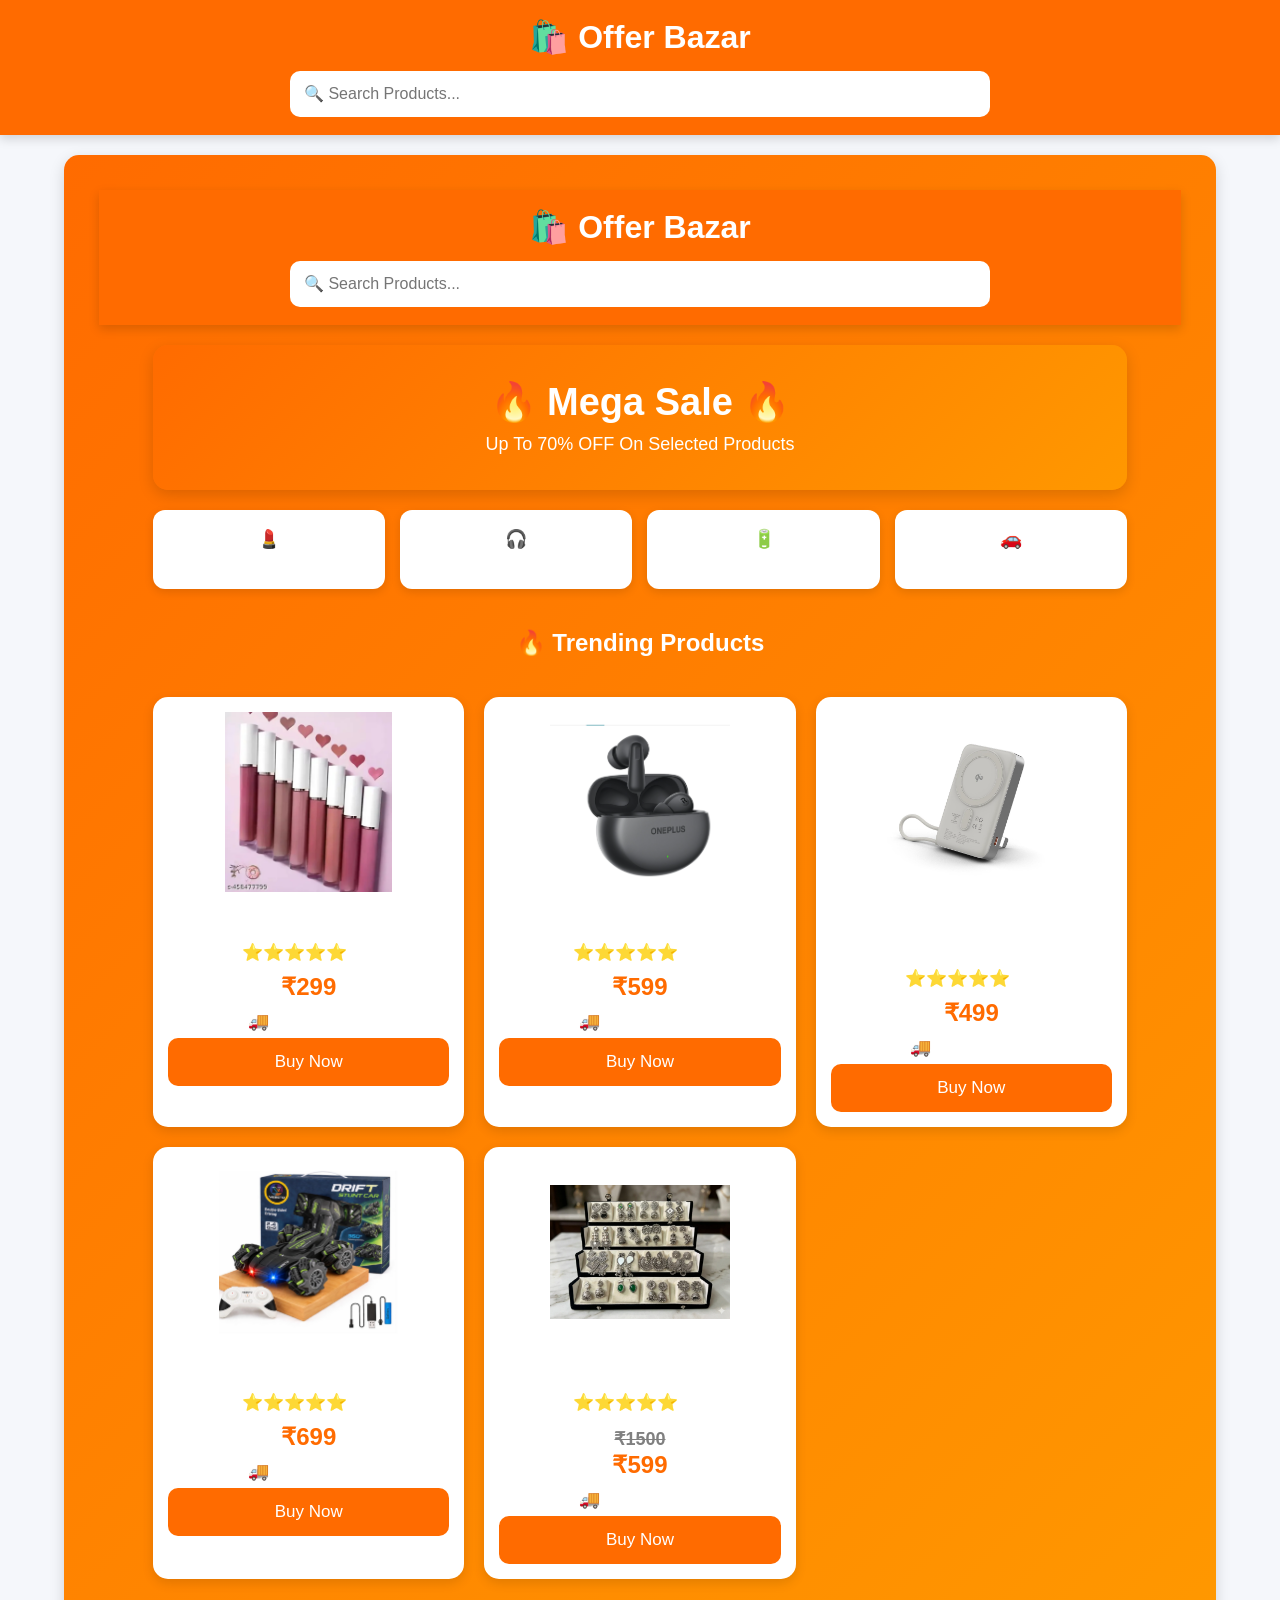
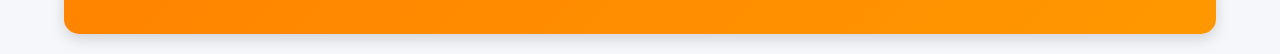
<file: index.html>
<!DOCTYPE html>
<html lang="en">
<head>
<meta charset="UTF-8">
<meta name="viewport" content="width=device-width, initial-scale=1.0">
<title>Offer Bazar</title>

<link rel="stylesheet" href="style.css">
<script src="script.js" defer></script>

</head>

<body>

<body>

<header class="top-header">
    <div class="logo">🛍️ Offer Bazar</div>

    <input
        type="text"
        id="search"
        class="search"
        placeholder="🔍 Search Products..."
        onkeyup="searchProducts()">
</header>
<div class="banner">
  <header class="top-header">
    <div class="logo">🛍️ Offer Bazar</div>

    <input
        type="text"
        id="search"
        class="search"
        placeholder="🔍 Search Products..."
        onkeyup="searchProducts()">
</header>

<div class="banner">
    <h1>🔥 Mega Sale 🔥</h1>
    <p>Up To 70% OFF On Selected Products</p>
</div>

<div class="categories">
    <div class="cat">💄<br>Beauty</div>
    <div class="cat">🎧<br>Electronics</div>
    <div class="cat">🔋<br>Gadgets</div>
    <div class="cat">🚗<br>Toys</div>
</div>

<h2 style="padding:20px;">🔥 Trending Products</h2>
<div id="products">

<div class="product-card">
<img src="lipstick.png" width="150">
<h3>Matte Liquid Lipstick</h3>
<p>⭐⭐⭐⭐⭐ 4.8</p>
<h2>₹299</h2>
<p>🚚 Delivery ₹49</p>
<button onclick="buyNow('Matte Liquid Lipstick',299)">Buy Now</button>
</div>

<div class="product-card">
<img src="earbuds.png" width="150">
<h3>OnePlus Wireless Earbuds</h3>
<p>⭐⭐⭐⭐⭐ 4.9</p>
<h2>₹599</h2>
<p>🚚 Delivery ₹49</p>
<button onclick="buyNow('OnePlus Earbuds',599)">Buy Now</button>
</div>

<div class="product-card">
<img src="powerbank.png" width="150">
<h3>Magnetic Wireless Power Bank</h3>
<p>⭐⭐⭐⭐⭐ 4.8</p>
<h2>₹499</h2>
<p>🚚 Delivery ₹49</p>
<button onclick="buyNow('Power Bank',499)">Buy Now</button>
</div>

<div class="product-card">
<img src="car.jpeg" width="150">
<h3>360° RC Drift Car</h3>
<p>⭐⭐⭐⭐⭐ 4.9</p>
<h2>₹699</h2>
<p>🚚 Delivery ₹49</p>
<button onclick="buyNow('RC Drift Car',699)">Buy Now</button>
</div>
<div class="product-card">

<img src="jumka.webp" alt="Silver Oxidised Earrings">

<h3>Oxidised Earrings Combo</h3>

<p>⭐⭐⭐⭐⭐ 4.9</p>

<h2>
<del style="color:gray;font-size:18px;">₹1500</del>
<br>
₹599
</h2>

<p>🚚 Delivery ₹49</p>

<button onclick="buyNow('Oxidised Earrings Combo',599)">
Buy Now
</button>

</div>
  
</div>

</body>
</html>
</file>
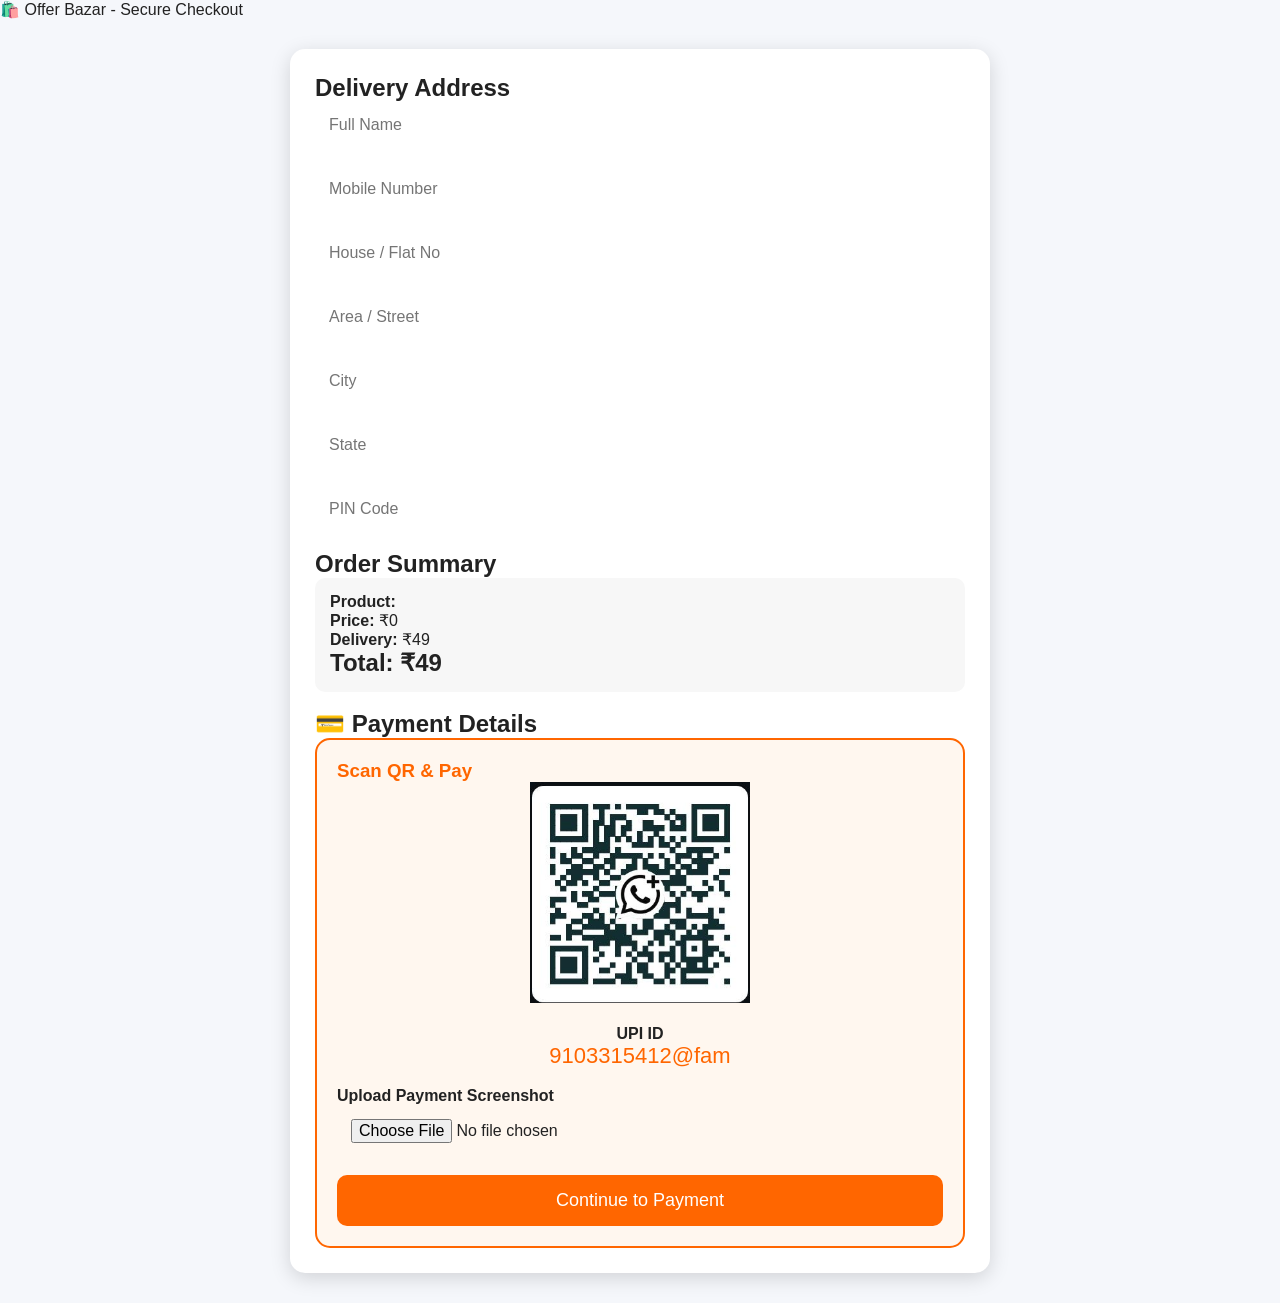
<file: checkout.html>
<!DOCTYPE html>
<html lang="en">
<head>
<meta charset="UTF-8">
<meta name="viewport" content="width=device-width, initial-scale=1.0">
<title>Checkout - Offer Bazar</title>

<link rel="stylesheet" href="style.css">

</head>
<body>

<header>
🛍️ Offer Bazar - Secure Checkout
</header>

<div style="max-width:700px;margin:30px auto;background:#fff;padding:25px;border-radius:15px;box-shadow:0 5px 20px rgba(0,0,0,.15);">

<h2>Delivery Address</h2>

<input id="name" class="search" type="text" placeholder="Full Name"><br><br>

<input id="mobile" class="search" type="text" placeholder="Mobile Number"><br><br>

<input id="house" class="search" type="text" placeholder="House / Flat No"><br><br>

<input id="area" class="search" type="text" placeholder="Area / Street"><br><br>

<input id="city" class="search" type="text" placeholder="City"><br><br>

<input id="state" class="search" type="text" placeholder="State"><br><br>

<input id="pin" class="search" type="text" placeholder="PIN Code"><br><br>

<h2>Order Summary</h2>

<div style="background:#f7f7f7;padding:15px;border-radius:10px;">

<p><b>Product:</b> <span id="productName"></span></p>

<p><b>Price:</b> ₹<span id="productPrice"></span></p>

<p><b>Delivery:</b> ₹49</p>

<h2>Total: ₹<span id="totalPrice"></span></h2>

</div>

<script>
const product = localStorage.getItem("productName");
const price = Number(localStorage.getItem("productPrice"));

document.getElementById("productName").innerText = product;
document.getElementById("productPrice").innerText = price;
document.getElementById("totalPrice").innerText = price + 49;
</script>

<br>

<h2>💳 Payment Details</h2>

<div style="background:#fff7ef;padding:20px;border-radius:15px;border:2px solid #ff6600;">

<h3 style="color:#ff6600;">Scan QR & Pay</h3>

<center>

<img src="upi-qr.jpeg" width="220">

<br><br>

<b>UPI ID</b><br>

<span style="font-size:22px;color:#ff6600;">
9103315412@fam
</span>

</center>

<br>

<label><b>Upload Payment Screenshot</b></label>

<input
id="paymentScreenshot"
type="file"
accept="image/*"
class="search">

<br><br>
<button
type="button"
onclick="continuePayment()"
style="width:100%;padding:15px;background:#ff6600;color:white;border:none;border-radius:10px;font-size:18px;">
Continue to Payment
</button>
</div>

<script>
function placeOrder(){

    const name = document.getElementById("name").value.trim();
    const mobile = document.getElementById("mobile").value.trim();
    const house = document.getElementById("house").value.trim();
    const area = document.getElementById("area").value.trim();
    const city = document.getElementById("city").value.trim();
    const state = document.getElementById("state").value.trim();
    const pin = document.getElementById("pin").value.trim();

    const screenshot = document.getElementById("paymentScreenshot").files.length;

    if(name==="" || mobile==="" || house==="" || area==="" || city==="" || state==="" || pin===""){
        alert("Please fill all address details.");
        return;
    }

    if(screenshot===0){
        alert("Please upload payment screenshot.");
        return;
    }

    localStorage.setItem("customerName", name);
    localStorage.setItem("customerMobile", mobile);
    localStorage.setItem("customerAddress",
        house + ", " + area + ", " + city + ", " + state + " - " + pin
    );

    window.location.href="success.html";
}
</script>

</body>
</html>
<script>
function continuePayment(){

    const name = document.getElementById("name").value.trim();
    const mobile = document.getElementById("mobile").value.trim();
    const house = document.getElementById("house").value.trim();
    const area = document.getElementById("area").value.trim();
    const city = document.getElementById("city").value.trim();
    const state = document.getElementById("state").value.trim();
    const pin = document.getElementById("pin").value.trim();

    if(!name || !mobile || !house || !area || !city || !state || !pin){
        alert("Please fill all address details.");
        return;
    }

    localStorage.setItem("customerName", name);
    localStorage.setItem("customerMobile", mobile);
    localStorage.setItem("customerHouse", house);
    localStorage.setItem("customerArea", area);
    localStorage.setItem("customerCity", city);
    localStorage.setItem("customerState", state);
    localStorage.setItem("customerPin", pin);

    window.location.href = "payment.html";
}
</script>
</file>
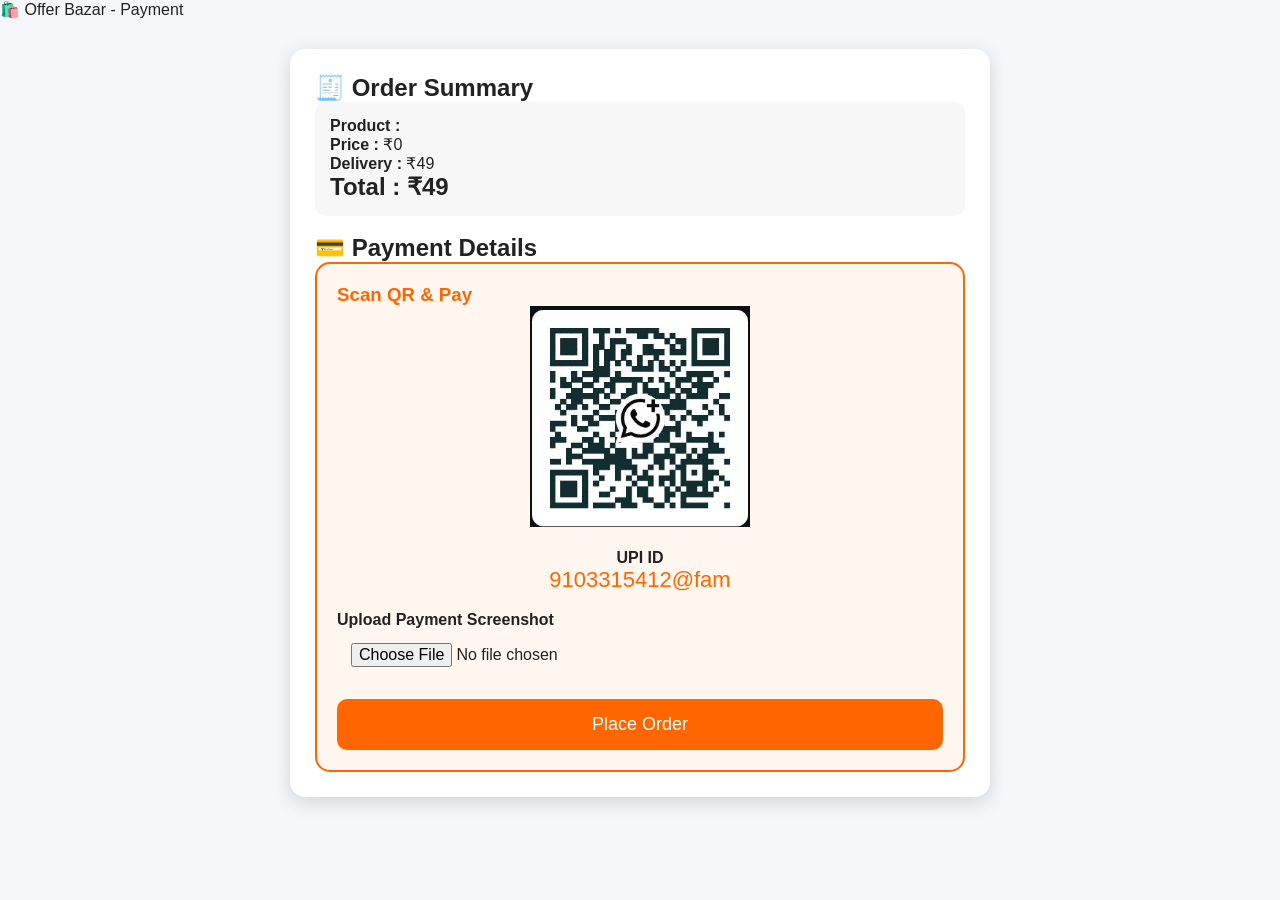
<file: payment.html>
<!DOCTYPE html>
<html lang="en">
<head>
<meta charset="UTF-8">
<meta name="viewport" content="width=device-width, initial-scale=1.0">
<title>Payment - Offer Bazar</title>

<link rel="stylesheet" href="style.css">

</head>
<body>

<header>
🛍️ Offer Bazar - Payment
</header>

<div style="max-width:700px;margin:30px auto;background:#fff;padding:25px;border-radius:15px;box-shadow:0 5px 20px rgba(0,0,0,.15);">

<h2>🧾 Order Summary</h2>

<div style="background:#f7f7f7;padding:15px;border-radius:10px;">

<p><b>Product :</b> <span id="productName"></span></p>

<p><b>Price :</b> ₹<span id="productPrice"></span></p>

<p><b>Delivery :</b> ₹49</p>

<h2>Total : ₹<span id="totalPrice"></span></h2>

</div>

<script>

const product = localStorage.getItem("productName");

const price = Number(localStorage.getItem("productPrice"));

document.getElementById("productName").innerText = product;

document.getElementById("productPrice").innerText = price;

document.getElementById("totalPrice").innerText = price + 49;

</script>

<br>

<h2>💳 Payment Details</h2>

<div style="background:#fff7ef;padding:20px;border-radius:15px;border:2px solid #ff6600;">

<h3 style="color:#ff6600;">Scan QR & Pay</h3>

<center>

<img src="upi-qr.jpeg" width="220">

<br><br>

<b>UPI ID</b>

<br>

<span style="font-size:22px;color:#ff6600;">
9103315412@fam
</span>

</center>

<br>

<label><b>Upload Payment Screenshot</b></label>

<input
id="paymentScreenshot"
type="file"
accept="image/*"
class="search">

<br><br>

<button
type="button"
onclick="placeOrder()"
style="width:100%;padding:15px;background:#ff6600;color:white;border:none;border-radius:10px;font-size:18px;">
Place Order
</button>
</div>

<script>
function placeOrder(){

    const screenshot = document.getElementById("paymentScreenshot").files.length;

    if(screenshot === 0){
        alert("Please upload payment screenshot.");
        return;
    }

    // Future Firebase code yahan add hoga

    window.location.href = "success.html";
}
</script>

</body>
</html>
</file>
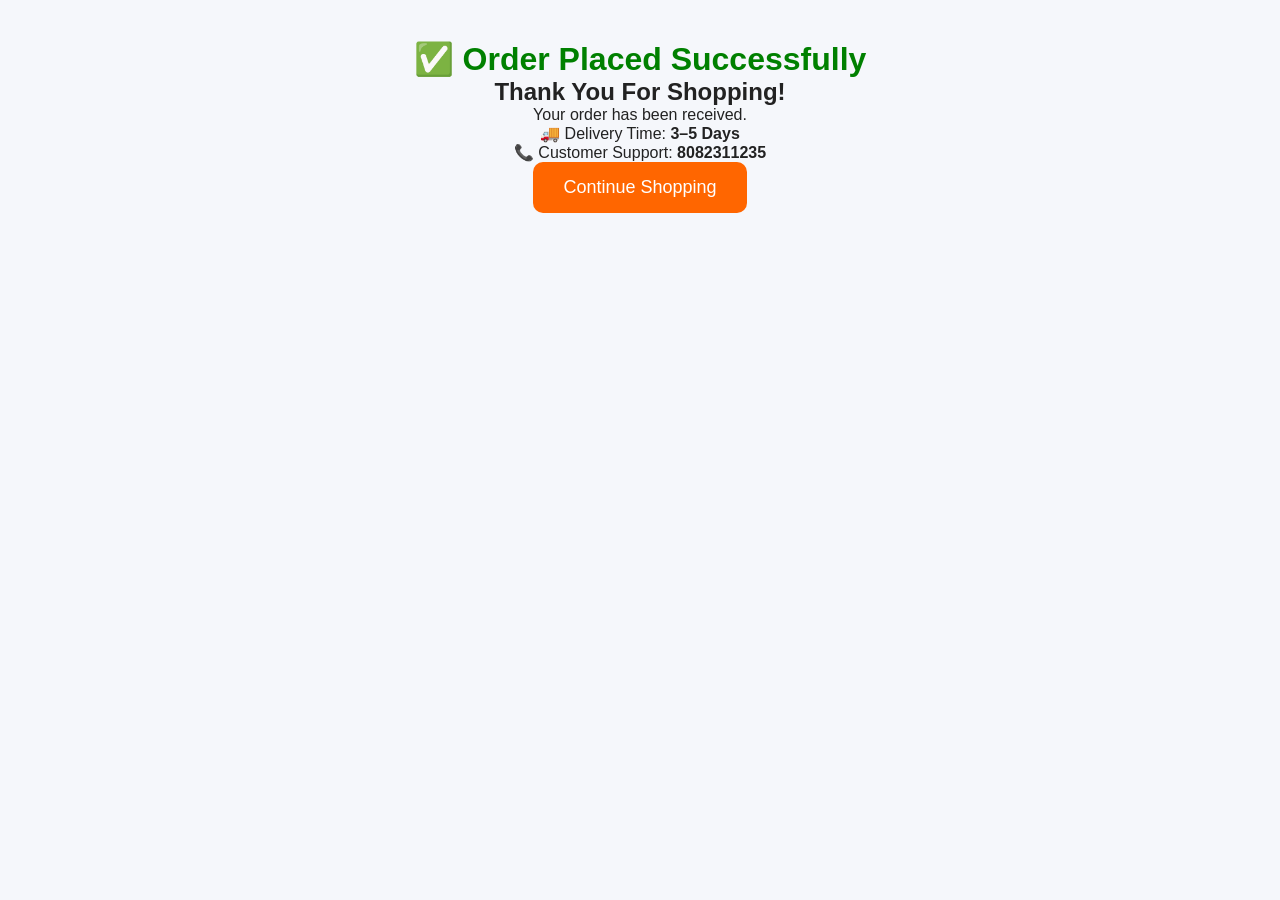
<file: success.html>
<!DOCTYPE html>
<html lang="en">
<head>
<meta charset="UTF-8">
<meta name="viewport" content="width=device-width, initial-scale=1.0">
<title>Order Success</title>
<link rel="stylesheet" href="style.css">
</head>

<body>

<div style="text-align:center;padding:40px;">

<h1 style="color:green;">✅ Order Placed Successfully</h1>

<h2>Thank You For Shopping!</h2>

<p>Your order has been received.</p>

<p>🚚 Delivery Time: <b>3–5 Days</b></p>

<p>📞 Customer Support: <b>8082311235</b></p>

<a href="index.html">
<button style="padding:15px 30px;
background:#ff6600;
color:white;
border:none;
border-radius:10px;
font-size:18px;">
Continue Shopping
</button>
</a>

</div>

</body>
</html>
</file>
<file: style.css>
*{
    margin:0;
    padding:0;
    box-sizing:border-box;
    font-family:Arial,sans-serif;
}

body{
    background:#f5f7fb;
    color:#222;
}

.top-header{
    background:#ff6b00;
    padding:18px;
    text-align:center;
    box-shadow:0 4px 10px rgba(0,0,0,.15);
}

.logo{
    color:#fff;
    font-size:32px;
    font-weight:bold;
    margin-bottom:15px;
}

.search{
    width:90%;
    max-width:700px;
    padding:14px;
    border:none;
    border-radius:10px;
    font-size:16px;
    outline:none;
}

.banner{
    width:90%;
    max-width:1200px;
    margin:20px auto;
    padding:35px;
    text-align:center;
    border-radius:15px;
    color:#fff;
    background:linear-gradient(135deg,#ff6b00,#ff9800);
    box-shadow:0 5px 15px rgba(0,0,0,.15);
}

.banner h1{
    font-size:38px;
}

.banner p{
    margin-top:10px;
    font-size:18px;
}

.categories{
    width:90%;
    max-width:1200px;
    margin:20px auto;
    display:grid;
    grid-template-columns:repeat(4,1fr);
    gap:15px;
}

.cat{
    background:#fff;
    padding:18px;
    border-radius:12px;
    text-align:center;
    font-size:18px;
    font-weight:bold;
    box-shadow:0 3px 10px rgba(0,0,0,.12);
    transition:.3s;
}

.cat:hover{
    background:#ff6b00;
    color:#fff;
    transform:translateY(-5px);
}

.heading{
    width:90%;
    max-width:1200px;
    margin:25px auto 10px;
    font-size:30px;
    font-weight:bold;
}

#products{
    width:90%;
    max-width:1200px;
    margin:20px auto;
    display:grid;
    grid-template-columns:repeat(auto-fit,minmax(250px,1fr));
    gap:20px;
}

.product-card{
    background:#fff;
    border-radius:15px;
    overflow:hidden;
    padding:15px;
    text-align:center;
    box-shadow:0 4px 12px rgba(0,0,0,.12);
    transition:.3s;
}

.product-card:hover{
    transform:translateY(-8px);
}

.product-card img{
    width:180px;
    height:180px;
    object-fit:contain;
    margin:auto;
    display:block;
}

.product-card h3{
    margin:12px 0;
    font-size:22px;
}

.product-card p{
    font-size:17px;
    margin:6px 0;
}

.product-card h2{
    color:#ff6b00;
    margin:10px 0;
}

.product-card button{
    width:100%;
    background:#ff6b00;
    color:#fff;
    border:none;
    padding:14px;
    border-radius:10px;
    font-size:17px;
    cursor:pointer;
    transition:.3s;
}

.product-card button:hover{
    background:#e65c00;
}

@media(max-width:768px){

.categories{
grid-template-columns:repeat(2,1fr);
}

.logo{
font-size:26px;
}

.banner h1{
font-size:28px;
}

.heading{
font-size:24px;
}

.product-card img{
width:140px;
height:140px;
}

}
</file>
